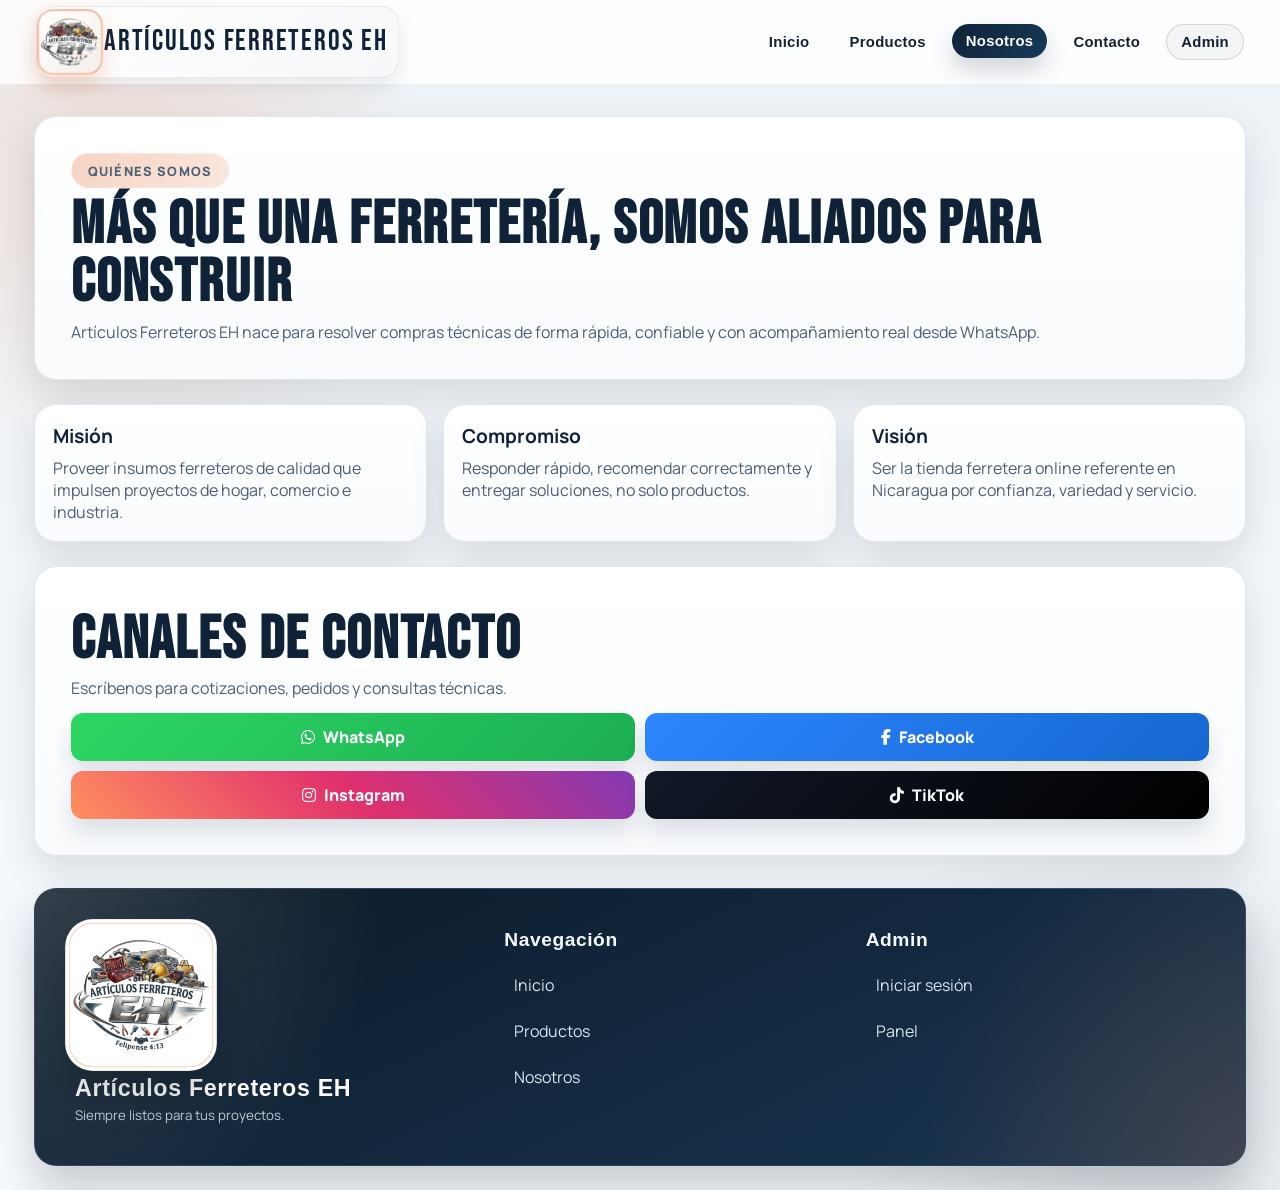
<file: nosotros.html>
<!DOCTYPE html>
<html lang="es">
<head>
  <meta charset="UTF-8">
  <meta name="viewport" content="width=device-width, initial-scale=1.0">
  <title>Nosotros | Artículos Ferreteros EH</title>
  <meta name="description" content="Conoce la misión, visión y compromiso de Artículos Ferreteros EH con sus clientes y proyectos en Nicaragua.">
  <meta name="theme-color" content="#0f2237">
  <meta property="og:title" content="Nosotros | Artículos Ferreteros EH">
  <meta property="og:description" content="Más que una ferretería, somos aliados para construir, renovar y mantener proyectos con calidad y servicio real.">
  <meta property="og:type" content="website">
  <meta property="og:url" content="https://erickh-articulos-ferreteros-eh.netlify.app/nosotros.html">
  <meta property="og:image" content="https://erickh-articulos-ferreteros-eh.netlify.app/pm_pixian_ai2.png">
  <link rel="canonical" href="https://erickh-articulos-ferreteros-eh.netlify.app/nosotros.html">
  <link rel="icon" href="./assets/logo-ferreteria-eh.png" type="image/png">
  <link rel="preconnect" href="https://fonts.googleapis.com">
  <link rel="preconnect" href="https://fonts.gstatic.com" crossorigin>
  <link href="https://fonts.googleapis.com/css2?family=Bebas+Neue&family=Manrope:wght@400;500;600;700;800&display=swap" rel="stylesheet">
  <link rel="stylesheet" href="https://cdnjs.cloudflare.com/ajax/libs/font-awesome/6.5.2/css/all.min.css">
  <link rel="stylesheet" href="./css/style.css">
</head>
<body>
  <header class="site-header" id="site-header">
    <a class="brand" href="./index.html" aria-label="Inicio Artículos Ferreteros EH">
      <img src="./pm_pixian_ai2.png" alt="Logo Artículos Ferreteros EH">
      <span>Artículos Ferreteros EH</span>
    </a>

    <button class="menu-toggle" id="menu-toggle" aria-label="Abrir menú" aria-expanded="false" aria-controls="main-nav">
      <i class="fa-solid fa-bars"></i>
    </button>

    <nav class="main-nav" id="main-nav">
      <a href="./index.html">Inicio</a>
      <a href="./index.html#productos">Productos</a>
      <a href="./nosotros.html" aria-current="page">Nosotros</a>
      <a href="#contacto">Contacto</a>
      <button id="install-app-btn" class="btn-link install-btn" type="button" hidden>Instalar app</button>
      <a href="./login.html" class="btn-link">Admin</a>
    </nav>
  </header>

  <main class="about-page">
    <section class="about-hero">
      <p class="kicker">Quiénes somos</p>
      <h1>Más que una ferretería, somos aliados para construir</h1>
      <p>
        Artículos Ferreteros EH nace para resolver compras técnicas de forma rápida,
        confiable y con acompañamiento real desde WhatsApp.
      </p>
    </section>

    <section class="about-cards">
      <article>
        <h2>Misión</h2>
        <p>Proveer insumos ferreteros de calidad que impulsen proyectos de hogar, comercio e industria.</p>
      </article>
      <article>
        <h2>Compromiso</h2>
        <p>Responder rápido, recomendar correctamente y entregar soluciones, no solo productos.</p>
      </article>
      <article>
        <h2>Visión</h2>
        <p>Ser la tienda ferretera online referente en Nicaragua por confianza, variedad y servicio.</p>
      </article>
    </section>

    <section class="contact-panel" id="contacto">
      <h2>Canales de contacto</h2>
      <p>Escríbenos para cotizaciones, pedidos y consultas técnicas.</p>
      <div class="contact-grid">
        <a id="about-wa-link" class="contact-pill whatsapp" target="_blank" rel="noopener noreferrer"><i class="fa-brands fa-whatsapp"></i> WhatsApp</a>
        <a id="about-fb-link" class="contact-pill facebook" target="_blank" rel="noopener noreferrer"><i class="fa-brands fa-facebook-f"></i> Facebook</a>
        <a id="about-ig-link" class="contact-pill instagram" target="_blank" rel="noopener noreferrer"><i class="fa-brands fa-instagram"></i> Instagram</a>
        <a id="about-tt-link" class="contact-pill tiktok" target="_blank" rel="noopener noreferrer"><i class="fa-brands fa-tiktok"></i> TikTok</a>
      </div>
    </section>
  </main>

  <footer class="site-footer">
    <div class="footer-brand">
      <img src="./pm_pixian_ai2.png" alt="Logo Artículos Ferreteros EH">
      <p>Artículos Ferreteros EH</p>
      <small>Siempre listos para tus proyectos.</small>
    </div>

    <div class="footer-links">
      <h3>Navegación</h3>
      <a href="./index.html">Inicio</a>
      <a href="./index.html#productos">Productos</a>
      <a href="./nosotros.html">Nosotros</a>
    </div>

    <div class="footer-links">
      <h3>Admin</h3>
      <a href="./login.html">Iniciar sesión</a>
      <a href="./admin.html">Panel</a>
    </div>
  </footer>

  <script type="module" src="./js/about.js"></script>
</body>
</html>
</file>
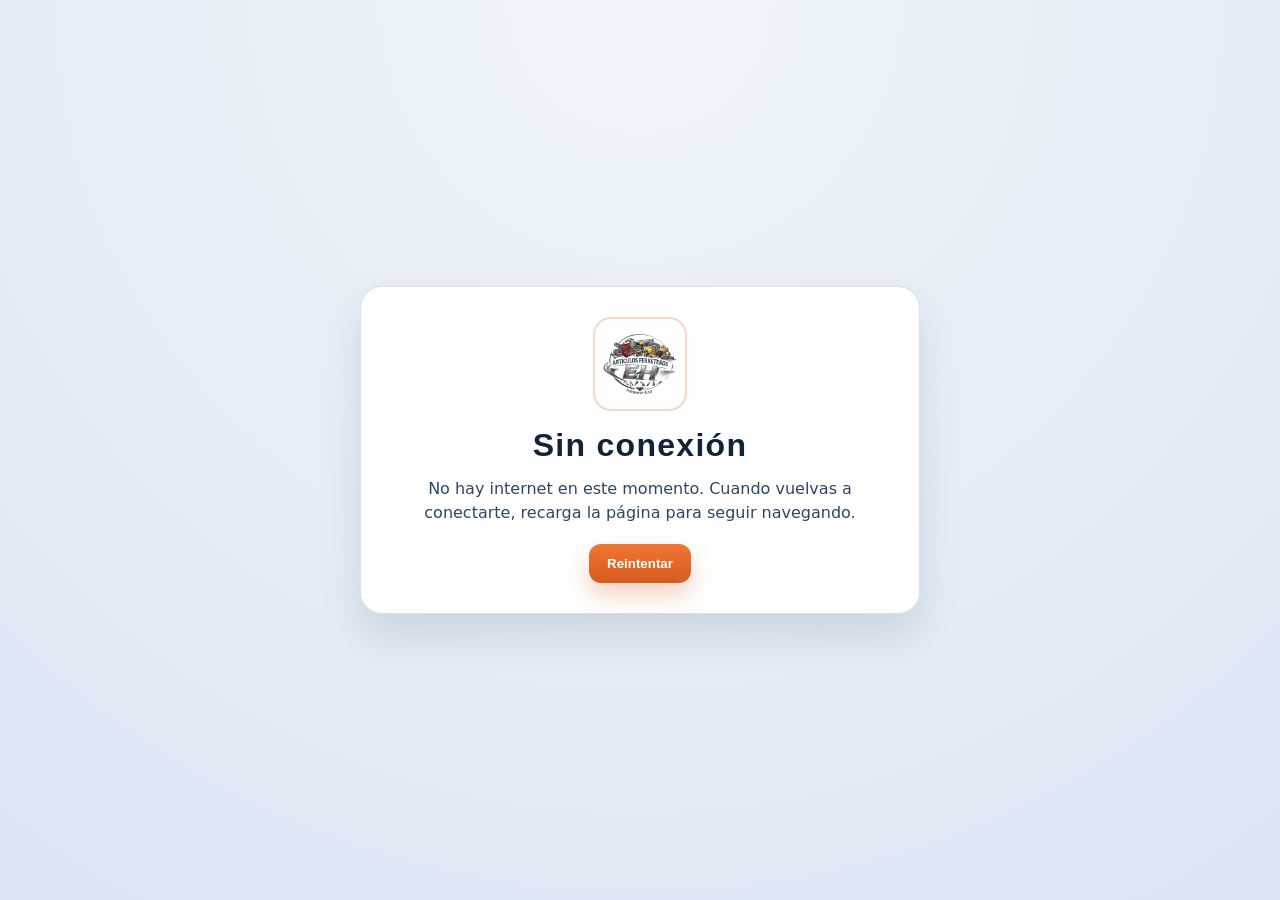
<file: offline.html>
<!DOCTYPE html>
<html lang="es">
<head>
  <meta charset="UTF-8">
  <meta name="viewport" content="width=device-width, initial-scale=1.0">
  <title>Sin conexión | Artículos Ferreteros EH</title>
  <meta name="theme-color" content="#0f2237">
  <link rel="icon" href="./assets/logo-ferreteria-eh.png" type="image/png">
  <style>
    :root {
      color-scheme: light;
    }

    * {
      box-sizing: border-box;
    }

    body {
      margin: 0;
      min-height: 100vh;
      display: grid;
      place-items: center;
      padding: 24px;
      font-family: Manrope, system-ui, sans-serif;
      background: radial-gradient(circle at top, #f0f5fb, #e4ecf6 60%, #dae5f2);
      color: #12243a;
    }

    .offline-card {
      width: min(560px, 100%);
      background: #ffffff;
      border: 1px solid #d7e1eb;
      border-radius: 22px;
      padding: clamp(18px, 3vw, 30px);
      box-shadow: 0 20px 40px rgba(18, 36, 58, 0.12);
      text-align: center;
    }

    .offline-card img {
      width: 94px;
      height: 94px;
      object-fit: contain;
      margin: 0 auto 14px;
      border-radius: 18px;
      border: 2px solid rgba(226, 97, 34, 0.26);
      padding: 6px;
      background: #fff;
    }

    h1 {
      margin: 0;
      font-size: clamp(1.5rem, 4vw, 2rem);
      line-height: 1.05;
      font-family: "Bebas Neue", Impact, sans-serif;
      letter-spacing: 0.04em;
      color: #112338;
    }

    p {
      margin: 14px 0 0;
      line-height: 1.55;
      color: #2b4764;
    }

    .retry {
      margin-top: 18px;
      border: none;
      border-radius: 12px;
      padding: 12px 18px;
      font-weight: 800;
      cursor: pointer;
      color: #fff;
      background: linear-gradient(180deg, #f07634, #d65b1f);
      box-shadow: 0 12px 24px rgba(214, 91, 31, 0.28);
    }
  </style>
</head>
<body>
  <main class="offline-card">
    <img src="./pm_pixian_ai2.png" alt="Logo Artículos Ferreteros EH">
    <h1>Sin conexión</h1>
    <p>No hay internet en este momento. Cuando vuelvas a conectarte, recarga la página para seguir navegando.</p>
    <button class="retry" type="button" onclick="location.reload()">Reintentar</button>
  </main>
</body>
</html>
</file>
<file: css/style.css>
:root {
  --bg: #edf2f7;
  --bg-strong: #e4ebf4;
  --surface: #ffffff;
  --surface-alt: #0f2237;
  --surface-alt-2: #173a59;
  --text: #142130;
  --text-soft: #4c5f75;
  --line: #dfe7ee;
  --primary: #e26122;
  --primary-dark: #bf4c16;
  --primary-soft: #fce7dc;
  --success: #1f9c64;
  --danger: #be2c2c;
  --header-height: 84px;
  --radius-xl: 30px;
  --radius-lg: 22px;
  --radius-md: 16px;
  --shadow-lg: 0 22px 52px rgba(16, 32, 48, 0.18);
  --shadow-md: 0 16px 36px rgba(16, 32, 48, 0.12);
}

* {
  box-sizing: border-box;
}

html {
  scroll-behavior: smooth;
}

html,
body {
  margin: 0;
  padding: 0;
}

body {
  min-height: 100vh;
  font-family: "Manrope", sans-serif;
  color: var(--text);
  background:
    radial-gradient(circle at 10% 15%, rgba(226, 97, 34, 0.16), transparent 20%),
    radial-gradient(circle at 90% 92%, rgba(11, 33, 52, 0.12), transparent 20%),
    linear-gradient(180deg, var(--bg) 0%, #f7fafc 100%);
  padding-top: var(--header-height);
}

a {
  color: inherit;
  text-decoration: none;
}

img {
  max-width: 100%;
  display: block;
}

.site-header {
  position: fixed;
  z-index: 40;
  top: 0;
  left: 0;
  right: 0;
  display: flex;
  align-items: center;
  justify-content: space-between;
  gap: 16px;
  height: var(--header-height);
  padding: 12px clamp(14px, 3vw, 36px);
  background: rgba(255, 255, 255, 0.82);
  backdrop-filter: blur(14px);
  border-bottom: 1px solid transparent;
  transition: border-color 0.24s ease, box-shadow 0.24s ease;
}

.site-header.is-scrolled {
  border-color: rgba(15, 34, 55, 0.1);
  box-shadow: 0 16px 32px rgba(10, 20, 33, 0.12);
}

.brand {
  display: inline-flex;
  align-items: center;
  gap: 5px;
  min-width: 0;
  padding: 6px 10px 6px 4px;
  border-radius: 18px;
  background: linear-gradient(135deg, rgba(255, 255, 255, 0.9), rgba(245, 247, 250, 0.9));
  border: 1px solid rgba(15, 34, 55, 0.08);
  box-shadow: 0 10px 20px rgba(19, 38, 59, 0.08);
}

.brand img {
  width: 58px;
  height: 58px;
  object-fit: contain;
  border-radius: 14px;
  background: linear-gradient(135deg, #fff, #f6efe9);
  border: 2px solid rgba(226, 97, 34, 0.32);
  box-shadow: 0 10px 20px rgba(226, 97, 34, 0.2);
  padding: 0;
  transform: scale(1.14);
}

.brand span {
  font-family: "Bebas Neue", sans-serif;
  font-size: clamp(1.7rem, 2.3vw, 2.5rem);
  letter-spacing: 0.06em;
  color: var(--surface-alt);
  white-space: nowrap;
}

.menu-toggle {
  display: none;
  width: 44px;
  height: 44px;
  border-radius: 12px;
  border: 1px solid var(--line);
  background: var(--surface);
  color: var(--text);
  cursor: pointer;
  box-shadow: 0 8px 18px rgba(15, 34, 55, 0.08);
}

.main-nav {
  display: flex;
  align-items: center;
  gap: 12px;
}

.main-nav a {
  font-family: "League Spartan", sans-serif;
  font-weight: 700;
  font-size: 0.93rem;
  letter-spacing: 0.02em;
  color: var(--text);
  padding: 9px 14px;
  border-radius: 999px;
  transition: background-color 0.2s ease, color 0.2s ease, transform 0.2s ease, box-shadow 0.2s ease;
}

.main-nav .install-btn {
  font-family: "League Spartan", sans-serif;
  font-weight: 700;
  font-size: 0.93rem;
  letter-spacing: 0.02em;
  color: var(--text);
  padding: 9px 14px;
  border-radius: 999px;
  border: 1px solid rgba(15, 34, 55, 0.15);
  background: rgba(15, 34, 55, 0.04);
  cursor: pointer;
  transition: background-color 0.2s ease, color 0.2s ease, transform 0.2s ease, box-shadow 0.2s ease;
}

.main-nav .install-btn:hover {
  color: #fff;
  background: linear-gradient(135deg, var(--surface-alt), var(--surface-alt-2));
  box-shadow: 0 12px 22px rgba(15, 34, 55, 0.18);
  transform: translateY(-1px);
}

.main-nav a:hover,
.main-nav a[aria-current="page"] {
  color: #fff;
  background: linear-gradient(135deg, var(--surface-alt), var(--surface-alt-2));
  box-shadow: 0 12px 22px rgba(15, 34, 55, 0.18);
  transform: translateY(-1px);
}

.btn-link {
  border: 1px solid rgba(15, 34, 55, 0.15);
  background: rgba(15, 34, 55, 0.04);
}

.hero {
  position: relative;
  width: min(96%, 1380px);
  height: clamp(540px, 76vh, 840px);
  overflow: hidden;
  background: linear-gradient(135deg, #122f48 0%, #163a58 30%, #0b2031 100%);
  margin: 18px auto 0;
  border-radius: 30px;
  box-shadow: 0 28px 52px rgba(12, 24, 37, 0.18);
  border: 1px solid rgba(255, 255, 255, 0.08);
}

.hero::after {
  content: "";
  position: absolute;
  inset: auto -12% -34% auto;
  width: clamp(220px, 30vw, 420px);
  aspect-ratio: 1;
  background: radial-gradient(circle, rgba(226, 97, 34, 0.3) 0%, rgba(226, 97, 34, 0) 70%);
  z-index: 2;
  pointer-events: none;
}

.hero-swiper {
  width: 100%;
  height: 100%;
  position: absolute;
  inset: 0;
  z-index: 1;
}

.hero-swiper img {
  width: 100%;
  height: 100%;
  object-fit: cover;
  filter: saturate(1.1) contrast(1.05);
}

.hero-overlay {
  position: absolute;
  inset: 0;
  z-index: 10;
  background:
    linear-gradient(96deg, rgba(7, 16, 29, 0.86) 0%, rgba(8, 18, 31, 0.74) 34%, rgba(8, 18, 31, 0.4) 58%, rgba(8, 18, 31, 0.16) 82%, rgba(8, 18, 31, 0.08) 100%),
    linear-gradient(135deg, rgba(226, 97, 34, 0.12), rgba(255, 255, 255, 0));
  display: flex;
  align-items: center;
  justify-content: flex-start;
  text-align: left;
  padding: 34px clamp(18px, 5vw, 74px);
}

.hero-copy {
  position: relative;
  z-index: 1;
  max-width: min(640px, 100%);
  padding: clamp(16px, 2.6vw, 28px);
  border-radius: clamp(18px, 2.2vw, 26px);
  background: linear-gradient(145deg, rgba(8, 20, 35, 0.5), rgba(8, 20, 35, 0.26));
  border: 1px solid rgba(255, 255, 255, 0.14);
  backdrop-filter: blur(3px);
  box-shadow: 0 20px 38px rgba(8, 18, 31, 0.3);
  animation: hero-reveal 560ms ease-out both;
  display: grid;
  align-content: start;
  gap: 6px;
}

.kicker {
  margin: 0 0 14px;
  display: inline-flex;
  align-items: center;
  width: fit-content;
  padding: 8px 16px 7px;
  border-radius: 999px;
  background: linear-gradient(135deg, rgba(226, 97, 34, 0.28), rgba(226, 97, 34, 0.14));
  border: 1px solid rgba(255, 255, 255, 0.28);
  letter-spacing: 0.09em;
  font-size: 0.8rem;
  text-transform: uppercase;
  font-weight: 800;
  color: #fff5f0;
  box-shadow: inset 0 1px 0 rgba(255, 255, 255, 0.08);
}

.hero-overlay h1 {
  margin: 0;
  font-family: "League Spartan", sans-serif;
  font-size: clamp(2.2rem, 4.9vw, 5rem);
  line-height: 0.88;
  letter-spacing: -0.028em;
  font-weight: 900;
  color: #fefefe;
  max-width: 15ch;
  text-transform: uppercase;
  text-wrap: balance;
  text-shadow: 0 14px 32px rgba(0, 0, 0, 0.26);
}

.hero-copy > p:not(.kicker) {
  margin: 16px 0 0;
  max-width: 48ch;
  font-family: "Manrope", sans-serif;
  font-size: clamp(1rem, 1.45vw, 1.18rem);
  line-height: 1.5;
  color: #eef4fb;
  text-wrap: pretty;
  text-shadow: 0 4px 12px rgba(0, 0, 0, 0.16);
}

.cta-btn,
.muted-btn,
.danger-btn {
  display: inline-flex;
  align-items: center;
  justify-content: center;
  width: fit-content;
  min-height: 46px;
  border-radius: 12px;
  border: none;
  cursor: pointer;
  font-weight: 800;
  font-family: inherit;
  letter-spacing: 0.02em;
  transition: transform 0.18s ease, box-shadow 0.18s ease, background-color 0.18s ease;
}

.cta-btn {
  background: linear-gradient(180deg, #f07634, #d65b1f);
  color: #fff;
  padding: 14px 22px;
  box-shadow: 0 16px 28px rgba(214, 91, 31, 0.28);
  margin-top: 22px;
  border: 1px solid rgba(255, 255, 255, 0.12);
  font-size: 0.98rem;
  text-transform: none;
  font-weight: 800;
}

#hero-whatsapp-link {
  gap: 10px;
  align-self: start;
}

#hero-whatsapp-link::before {
  content: "\f232";
  font-family: "Font Awesome 6 Brands";
  font-weight: 400;
  font-size: 1.08rem;
  line-height: 1;
}

.cta-btn:hover {
  transform: translateY(-2px);
  background: linear-gradient(180deg, #ff8746, #cf5018);
  box-shadow: 0 16px 28px rgba(214, 91, 31, 0.32);
}

.muted-btn {
  background: #e6ebf1;
  color: #16304d;
  padding: 10px 14px;
}

.danger-btn {
  background: linear-gradient(180deg, #d85f5f, #b93737);
  color: #fff;
  padding: 10px 14px;
}

.feature-strip {
  margin: 28px clamp(12px, 2.8vw, 34px) 0;
  display: grid;
  gap: 18px;
  grid-template-columns: repeat(3, minmax(0, 1fr));
  align-items: stretch;
}

.feature-strip article {
  background: linear-gradient(180deg, #ffffff 0%, #f9fbfd 100%);
  border-radius: var(--radius-md);
  border: 1px solid var(--line);
  box-shadow: var(--shadow-md);
  padding: 16px 18px;
  min-height: 88px;
  display: grid;
  grid-template-columns: auto 1fr;
  align-items: center;
  column-gap: 12px;
}

.feature-strip i {
  display: inline-grid;
  place-items: center;
  width: 40px;
  height: 40px;
  border-radius: 12px;
  background: var(--primary-soft);
  color: var(--primary-dark);
  font-size: 1.2rem;
}

.feature-strip h2 {
  margin: 0;
  font-family: "League Spartan", sans-serif;
  letter-spacing: 0.015em;
  line-height: 1.15;
  font-size: clamp(1rem, 1.15vw, 1.18rem);
  color: var(--text);
}

.products,
.about-page,
.admin-shell {
  margin: 32px clamp(12px, 2.8vw, 34px);
}

.section-head h2,
.about-hero h1,
.contact-panel h2,
.admin-topbar h1,
.auth-card h1 {
  margin: 8px 0;
  font-family: "Bebas Neue", sans-serif;
  letter-spacing: 0.03em;
  font-size: clamp(2.1rem, 4.8vw, 3.8rem);
  line-height: 0.96;
  color: var(--surface-alt);
}

.section-head p,
.about-hero p,
.contact-panel p,
.admin-topbar p,
.auth-card p {
  margin: 0;
  font-family: "Manrope", sans-serif;
  color: var(--text-soft);
}

.catalog-controls {
  margin-top: 22px;
  display: grid;
  gap: 18px;
}

.search-box {
  display: flex;
  align-items: center;
  gap: 12px;
  background: rgba(255, 255, 255, 0.95);
  border: 1px solid var(--line);
  border-radius: 16px;
  padding: 12px 16px;
  box-shadow: 0 12px 30px rgba(15, 34, 55, 0.06);
}

.search-box i {
  color: var(--primary-dark);
}

.search-box input {
  border: none;
  outline: none;
  width: 100%;
  font-size: 1rem;
  background: transparent;
  color: var(--text);
}

.search-box input::placeholder {
  color: #7b8ea6;
}

.category-filters {
  display: flex;
  flex-wrap: wrap;
  gap: 10px;
}

.filter-btn {
  border: 1px solid #d8e1ea;
  background: #f7f9fb;
  color: #20374f;
  border-radius: 999px;
  padding: 10px 14px;
  font-weight: 800;
  cursor: pointer;
  transition: all 0.2s ease;
}

.filter-btn:hover {
  border-color: rgba(226, 97, 34, 0.35);
  color: var(--primary-dark);
}

.filter-btn.active {
  background: linear-gradient(135deg, var(--surface-alt), var(--surface-alt-2));
  color: #fff;
  border-color: transparent;
  box-shadow: 0 12px 22px rgba(15, 34, 55, 0.18);
}

.product-grid {
  margin-top: 22px;
  display: grid;
  grid-template-columns: repeat(auto-fit, minmax(230px, 1fr));
  gap: 22px;
}

.product-card {
  position: relative;
  border-radius: var(--radius-lg);
  overflow: hidden;
  border: 1px solid var(--line);
  background: var(--surface);
  box-shadow: var(--shadow-md);
  display: flex;
  flex-direction: column;
  min-height: 100%;
  transition: transform 0.2s ease, box-shadow 0.2s ease;
}

.product-card:hover {
  transform: translateY(-4px);
  box-shadow: var(--shadow-lg);
}

.card-swiper,
.card-swiper .swiper-wrapper,
.card-swiper .swiper-slide {
  width: 100%;
  height: 100%;
}

.card-swiper {
  background: linear-gradient(135deg, #edf1f6, #f9fafb);
  aspect-ratio: 4 / 3;
}

.card-swiper .swiper-wrapper {
  align-items: center;
}

.card-swiper .swiper-slide {
  display: flex;
  align-items: center;
  justify-content: center;
}

.card-swiper img {
  width: 100%;
  height: 100%;
  object-fit: contain;
  object-position: center center;
  padding: 8px;
  background: linear-gradient(135deg, #f8fafc, #edf2f7);
}

.image-lightbox {
  position: fixed;
  inset: 0;
  z-index: 80;
  display: grid;
  place-items: center;
  padding: 16px;
  background: rgba(6, 12, 20, 0.82);
  backdrop-filter: blur(10px);
}

.image-lightbox[hidden] {
  display: none;
}

.image-lightbox-panel {
  position: relative;
  width: min(92vw, 980px);
  max-height: 90vh;
  display: grid;
  place-items: center;
}

.image-lightbox-img {
  width: 100%;
  max-height: 86vh;
  object-fit: contain;
  border-radius: 18px;
  background: rgba(255, 255, 255, 0.06);
  box-shadow: 0 24px 52px rgba(0, 0, 0, 0.38);
}

.image-lightbox-close {
  position: absolute;
  top: -12px;
  right: -12px;
  width: 42px;
  height: 42px;
  display: grid;
  place-items: center;
  border: none;
  border-radius: 999px;
  background: #fff;
  color: #102033;
  font-size: 1.8rem;
  line-height: 1;
  cursor: pointer;
  box-shadow: 0 14px 30px rgba(0, 0, 0, 0.25);
}

body.lightbox-open {
  overflow: hidden;
}

.swiper-pagination {
  bottom: 8px !important;
}

.swiper-pagination-bullet {
  background: rgba(255, 255, 255, 0.8);
  opacity: 0.8;
}

.swiper-pagination-bullet-active {
  background: var(--primary);
}

.image-fallback {
  width: 100%;
  height: 100%;
  display: grid;
  place-items: center;
  color: #6f7f91;
  background: linear-gradient(140deg, #dce3ea, #f9fbfd);
  font-weight: 800;
  letter-spacing: 0.04em;
}

.card-copy {
  padding: 18px 18px 16px;
  display: grid;
  gap: 10px;
  flex: 1;
}

.chip {
  margin: 0;
  width: fit-content;
  font-size: 0.72rem;
  font-weight: 800;
  text-transform: uppercase;
  letter-spacing: 0.08em;
  color: var(--primary-dark);
  background: var(--primary-soft);
  border-radius: 999px;
  padding: 6px 10px;
}

.card-copy h3 {
  margin: 0;
  font-size: 1.15rem;
  line-height: 1.3;
}

.card-copy p {
  margin: 0;
  font-family: "Manrope", sans-serif;
}

.price {
  font-size: 1.18rem;
  font-weight: 800;
  color: var(--primary-dark);
}

.description {
  color: var(--text-soft);
  line-height: 1.5;
  min-height: 44px;
  display: -webkit-box;
  line-clamp: 2;
  -webkit-line-clamp: 2;
  -webkit-box-orient: vertical;
  overflow: hidden;
}

.product-card .cta-btn {
  width: 100%;
  margin-top: auto;
}

.status-msg {
  color: #37485b;
  font-weight: 700;
  margin: 0;
  padding: 14px 16px;
  border-radius: 12px;
  background: rgba(255, 255, 255, 0.7);
  border: 1px solid var(--line);
}

.about-page {
  display: grid;
  gap: 24px;
}

.about-hero,
.about-cards article,
.contact-panel,
.auth-card,
.admin-card,
.admin-topbar {
  background: linear-gradient(180deg, #fff 0%, #f9fbfd 100%);
  border: 1px solid var(--line);
  border-radius: var(--radius-lg);
  box-shadow: var(--shadow-md);
}

.about-hero {
  padding: clamp(18px, 4vw, 36px);
}

.about-cards {
  display: grid;
  grid-template-columns: repeat(3, minmax(0, 1fr));
  gap: 16px;
}

.about-cards article {
  padding: 18px;
}

.about-cards h2 {
  margin: 0 0 8px;
  font-size: 1.2rem;
  color: var(--surface-alt);
}

.about-cards p {
  margin: 0;
  font-family: "Manrope", sans-serif;
  color: var(--text-soft);
}

.contact-panel {
  padding: clamp(18px, 4vw, 36px);
}

.contact-grid {
  margin-top: 14px;
  display: grid;
  grid-template-columns: repeat(2, minmax(0, 1fr));
  gap: 10px;
}

.contact-pill {
  min-height: 48px;
  display: inline-flex;
  align-items: center;
  justify-content: center;
  gap: 8px;
  border-radius: 12px;
  color: #fff;
  font-weight: 800;
  padding: 10px;
  box-shadow: 0 14px 22px rgba(15, 34, 55, 0.12);
}

.contact-pill.whatsapp {
  background: linear-gradient(135deg, #2dd763, #1cae53);
}

.contact-pill.facebook {
  background: linear-gradient(135deg, #2d86ff, #1667d1);
}

.contact-pill.instagram {
  background: linear-gradient(45deg, #ff905f, #e1306c, #833ab4);
}

.contact-pill.tiktok {
  background: linear-gradient(135deg, #111827, #000000);
}

.site-footer {
  margin: 30px clamp(12px, 2.8vw, 34px) 24px;
  position: relative;
  overflow: hidden;
  border: 1px solid rgba(72, 103, 136, 0.45);
  background:
    radial-gradient(circle at top left, rgba(255, 255, 255, 0.12), transparent 28%),
    radial-gradient(circle at bottom right, rgba(226, 97, 34, 0.16), transparent 26%),
    linear-gradient(155deg, #0b1825, #12263b 44%, #173451 100%);
  color: #d8e4ef;
  border-radius: var(--radius-lg);
  padding: clamp(22px, 4.4vw, 40px);
  display: grid;
  gap: 22px;
  grid-template-columns: 1.2fr 1fr 1fr;
  box-shadow: 0 24px 44px rgba(10, 20, 33, 0.2);
}

.site-footer::before {
  content: "";
  position: absolute;
  inset: 0;
  background: linear-gradient(120deg, rgba(255, 255, 255, 0.05), transparent 28%, transparent 72%, rgba(255, 255, 255, 0.05));
  pointer-events: none;
}

.footer-brand img {
  width: 132px;
  height: 132px;
  object-fit: contain;
  background: #fff;
  border-radius: 24px;
  padding: 0;
  border: 3px solid rgba(255, 255, 255, 0.2);
  box-shadow: 0 20px 34px rgba(0, 0, 0, 0.22), 0 0 0 1px rgba(226, 97, 34, 0.28) inset;
  transform: scale(1.15);
}

.footer-brand p {
  margin: 14px 0 4px;
  font-family: "League Spartan", sans-serif;
  font-weight: 900;
  font-size: 1.45rem;
  letter-spacing: 0.03em;
  color: #fff;
}

.footer-brand small {
  max-width: 28ch;
  display: block;
  color: rgba(216, 228, 239, 0.88);
  line-height: 1.45;
  font-family: "Manrope", sans-serif;
}

@keyframes hero-reveal {
  from {
    opacity: 0;
    transform: translateY(14px);
  }

  to {
    opacity: 1;
    transform: translateY(0);
  }
}

.footer-links {
  display: grid;
  align-content: start;
  gap: 10px;
  position: relative;
  z-index: 1;
}

.footer-links h3 {
  margin: 0 0 6px;
  font-family: "League Spartan", sans-serif;
  font-size: 1.2rem;
  letter-spacing: 0.03em;
  color: #f5f9ff;
}

.footer-links a {
  width: fit-content;
  color: #d8e4ef;
  padding: 7px 10px;
  border-radius: 999px;
  transition: transform 0.18s ease, background-color 0.18s ease, color 0.18s ease;
}

.footer-links a:hover {
  color: #fff;
  background: rgba(255, 255, 255, 0.08);
  transform: translateX(2px);
}

.auth-page,
.admin-page {
  padding-top: 0;
  display: grid;
  place-items: center;
  min-height: 100vh;
}

.auth-card {
  width: min(560px, 94vw);
  padding: clamp(18px, 4vw, 32px);
  display: grid;
  gap: 12px;
}

.auth-card img {
  width: 154px;
  height: 154px;
  object-fit: contain;
  padding: 0;
  border-radius: 20px;
  background: #fff;
  border: 2px solid rgba(226, 97, 34, 0.25);
  box-shadow: 0 14px 24px rgba(15, 34, 55, 0.12);
  justify-self: center;
  transform: scale(1.2);
}

.form-stack {
  display: grid;
  gap: 10px;
}

.form-stack label {
  font-weight: 700;
  color: #223852;
}

.form-stack input,
.form-stack select,
.form-stack textarea {
  width: 100%;
  min-height: 44px;
  border-radius: 12px;
  border: 1px solid #cfd7e0;
  padding: 10px 12px;
  font: inherit;
  background: #fff;
}

.form-stack textarea {
  min-height: 96px;
  resize: vertical;
}

.form-stack input:focus,
.form-stack select:focus,
.form-stack textarea:focus {
  outline: 2px solid rgba(226, 97, 34, 0.25);
  border-color: #e26122;
}

.text-link {
  color: #274466;
  font-weight: 700;
}

.admin-shell {
  width: min(1240px, 96vw);
}

.admin-topbar {
  padding: 18px;
  display: flex;
  align-items: center;
  justify-content: space-between;
  gap: 12px;
}

.admin-actions {
  display: flex;
  align-items: center;
  gap: 10px;
}

.admin-grid {
  margin-top: 16px;
  display: grid;
  gap: 16px;
  grid-template-columns: 1fr 1fr;
}

.admin-card {
  padding: 18px;
}

.admin-card h2 {
  margin-top: 0;
}

.form-buttons {
  display: flex;
  gap: 10px;
  flex-wrap: wrap;
}

.image-preview-block {
  display: grid;
  gap: 10px;
  margin-top: 4px;
  padding: 14px;
  border-radius: 16px;
  border: 1px solid rgba(15, 34, 55, 0.08);
  background: linear-gradient(180deg, #f8fbfe 0%, #eef4f9 100%);
}

.image-preview-head {
  display: grid;
  gap: 2px;
}

.image-preview-head p {
  margin: 0;
  font-family: "League Spartan", sans-serif;
  font-size: 1.05rem;
  letter-spacing: 0.03em;
  color: var(--surface-alt);
}

.image-preview-head small {
  color: var(--text-soft);
  line-height: 1.4;
}

.image-preview-grid {
  display: grid;
  grid-template-columns: repeat(auto-fit, minmax(120px, 1fr));
  gap: 10px;
}

.image-preview-empty {
  margin: 0;
  color: var(--text-soft);
  background: rgba(255, 255, 255, 0.72);
  border: 1px dashed rgba(15, 34, 55, 0.14);
  border-radius: 14px;
  padding: 14px;
}

.image-preview-item {
  margin: 0;
  display: grid;
  gap: 6px;
  padding: 8px;
  border-radius: 14px;
  background: rgba(255, 255, 255, 0.88);
  border: 1px solid rgba(15, 34, 55, 0.08);
  box-shadow: 0 10px 18px rgba(15, 34, 55, 0.06);
  position: relative;
}

.image-preview-item img {
  width: 100%;
  aspect-ratio: 1 / 1;
  object-fit: contain;
  background: linear-gradient(135deg, #f8fafc, #edf2f7);
  border-radius: 10px;
}

.image-preview-item figcaption {
  font-size: 0.75rem;
  font-weight: 800;
  color: var(--text-soft);
  line-height: 1.3;
}

.image-preview-item.new figcaption {
  color: var(--primary-dark);
}

.image-preview-item.existing figcaption {
  color: #2f5c86;
}

.image-preview-remove {
  position: absolute;
  top: 8px;
  right: 8px;
  width: 28px;
  height: 28px;
  display: grid;
  place-items: center;
  border: none;
  border-radius: 999px;
  background: rgba(15, 34, 55, 0.86);
  color: #fff;
  font-size: 1rem;
  line-height: 1;
  cursor: pointer;
  box-shadow: 0 8px 16px rgba(15, 34, 55, 0.18);
}

.image-preview-remove:hover {
  background: rgba(226, 97, 34, 0.95);
}

.admin-product-list {
  display: grid;
  gap: 10px;
}

.admin-product-item {
  border: 1px solid #d6dfe7;
  border-radius: 12px;
  padding: 10px;
  display: flex;
  justify-content: space-between;
  gap: 10px;
}

.admin-product-item h3,
.admin-product-item p,
.admin-product-item small {
  margin: 0;
}

.row-actions {
  display: flex;
  gap: 8px;
  flex-wrap: wrap;
  align-items: center;
}

@media (max-width: 1100px) {
  .main-nav {
    position: absolute;
    top: calc(100% + 8px);
    left: 12px;
    right: 12px;
    display: none;
    flex-direction: column;
    align-items: stretch;
    background: rgba(255, 255, 255, 0.98);
    border: 1px solid var(--line);
    border-radius: 14px;
    box-shadow: var(--shadow-md);
    padding: 10px;
  }

  .main-nav.is-open {
    display: flex;
  }

  .menu-toggle {
    display: inline-flex;
    align-items: center;
    justify-content: center;
  }

  .feature-strip {
    grid-template-columns: 1fr;
  }

  .site-footer,
  .admin-grid,
  .about-cards {
    grid-template-columns: 1fr;
  }
}

@media (min-width: 1024px) and (max-width: 1460px) {
  .hero {
    height: clamp(520px, 69vh, 700px);
  }

  .hero-overlay {
    padding-left: clamp(18px, 3.4vw, 46px);
    padding-right: clamp(18px, 3vw, 40px);
  }

  .hero-copy {
    max-width: min(560px, 100%);
    padding: 18px 18px 20px;
  }

  .hero-overlay h1 {
    font-size: clamp(2.3rem, 4.4vw, 4.5rem);
    max-width: 14ch;
  }

  .hero-copy > p:not(.kicker) {
    font-size: clamp(0.98rem, 1.25vw, 1.08rem);
    max-width: 44ch;
  }
}

@media (max-width: 768px) {
  :root {
    --header-height: 76px;
  }

  .brand img {
    width: 48px;
    height: 48px;
    transform: scale(1.16);
  }

  .brand span {
    font-size: 1.7rem;
  }

  .hero {
    min-height: 68vh;
    height: min(70vh, 580px);
    border-radius: 22px;
  }

  .hero-overlay {
    align-items: flex-end;
    padding: 20px 16px 16px;
    background: linear-gradient(180deg, rgba(7, 16, 30, 0.22) 0%, rgba(7, 16, 30, 0.84) 68%, rgba(7, 16, 30, 0.9) 100%);
  }

  .hero-copy {
    max-width: 100%;
    padding: 16px;
    border-radius: 18px;
    background: linear-gradient(165deg, rgba(7, 16, 30, 0.58), rgba(7, 16, 30, 0.42));
    gap: 4px;
  }

  .hero-overlay h1 {
    font-size: clamp(2.1rem, 10.4vw, 3.7rem);
    line-height: 0.88;
  }

  .hero-copy > p:not(.kicker) {
    max-width: 100%;
    font-size: 0.98rem;
    margin-top: 12px;
    line-height: 1.45;
  }

  .contact-grid {
    grid-template-columns: 1fr;
  }

  .site-footer {
    margin: 20px 12px 18px;
    padding: 20px 16px 18px;
    gap: 14px;
    border-radius: 24px;
    border: 1px solid rgba(109, 141, 175, 0.5);
    box-shadow: 0 20px 34px rgba(10, 20, 33, 0.24);
  }

  .footer-brand {
    display: grid;
    grid-template-columns: auto 1fr;
    gap: 12px;
    align-items: center;
    padding: 8px 0 10px;
    border-bottom: 1px solid rgba(255, 255, 255, 0.12);
  }

  .footer-brand img {
    grid-column: 1;
    grid-row: 1 / span 2;
    width: 128px;
    height: 128px;
    padding: 0;
    border-radius: 22px;
    transform: scale(1.18);
  }

  .footer-brand p {
    grid-column: 2;
    grid-row: 1;
    margin: 0;
    font-size: 2rem;
    line-height: 0.95;
  }

  .footer-brand small {
    grid-column: 2;
    grid-row: 2;
    margin-top: 2px;
    font-size: 0.96rem;
  }

  .footer-links {
    gap: 8px;
  }

  .footer-links h3 {
    margin-top: 2px;
    margin-bottom: 4px;
    font-size: 1.28rem;
  }

  .footer-links a {
    width: 100%;
    padding: 10px 12px;
    border-radius: 12px;
    background: rgba(255, 255, 255, 0.04);
  }

  .feature-strip article {
    grid-template-columns: auto 1fr;
    min-height: 76px;
    padding: 14px;
  }

  .admin-topbar {
    flex-direction: column;
    align-items: stretch;
    gap: 14px;
  }

  .admin-product-item {
    flex-direction: column;
    align-items: flex-start;
  }

  .image-preview-grid {
    grid-template-columns: repeat(auto-fit, minmax(100px, 1fr));
  }

  .hero-overlay {
    padding: 16px 12px 12px;
  }

  .hero-copy {
    padding: 14px;
    gap: 4px;
  }

  .hero-overlay h1 {
    font-size: clamp(1.9rem, 9.8vw, 3.4rem);
  }

  .hero-copy > p:not(.kicker) {
    font-size: 0.95rem;
    margin-top: 10px;
  }

  .feature-strip {
    gap: 12px;
  }

  .product-grid {
    gap: 16px;
    grid-template-columns: repeat(auto-fit, minmax(210px, 1fr));
  }

  .card-copy {
    padding: 16px;
  }
}

@media (max-width: 520px) {
  .admin-shell {
    width: min(100%, 100vw);
  }

  .admin-topbar {
    padding: 14px 12px;
    gap: 10px;
  }

  .admin-topbar h1 {
    font-size: clamp(1.7rem, 8vw, 2.2rem);
    line-height: 0.95;
  }

  .admin-topbar p {
    font-size: 0.92rem;
    line-height: 1.4;
  }

  .admin-actions {
    flex-direction: column;
    align-items: stretch;
  }

  .admin-actions .text-link,
  .admin-actions .danger-btn {
    width: 100%;
    justify-content: center;
  }

  .admin-card {
    padding: 14px;
  }

  .image-preview-block {
    padding: 12px;
  }

  .image-preview-grid {
    grid-template-columns: repeat(auto-fit, minmax(92px, 1fr));
  }

  .image-preview-remove {
    width: 26px;
    height: 26px;
  }
}

@media (max-width: 480px) {
  .brand {
    gap: 4px;
    padding: 4px 8px 4px 2px;
    max-width: calc(100vw - 72px);
  }

  .brand img {
    padding: 0;
    transform: scale(1.18);
  }

  .brand span {
    font-size: clamp(1rem, 4.8vw, 1.28rem);
    line-height: 1;
    letter-spacing: 0.02em;
    white-space: nowrap;
    overflow: hidden;
    text-overflow: ellipsis;
    min-width: 0;
    max-width: calc(100vw - 150px);
  }

  .feature-strip article,
  .card-copy {
    padding: 14px;
  }

  .feature-strip article {
    min-height: 66px;
    padding: 12px;
    column-gap: 10px;
  }

  .feature-strip i {
    width: 34px;
    height: 34px;
    font-size: 1rem;
  }

  .feature-strip h2 {
    font-size: 0.95rem;
  }

  .product-grid {
    grid-template-columns: 1fr;
    gap: 16px;
  }

  .card-swiper,
  .card-swiper .swiper-wrapper,
  .card-swiper .swiper-slide {
    height: 100%;
  }

  .card-swiper img {
    padding: 6px;
  }

  .hero {
    width: calc(100% - 16px);
    margin-top: 12px;
    border-radius: 18px;
    height: min(60vh, 520px);
  }

  .hero-overlay {
    align-items: flex-end;
  }

  .hero-copy {
    width: 100%;
    max-width: 100%;
  }

  .hero-overlay h1 {
    font-size: clamp(1.8rem, 10vw, 3rem);
    max-width: 100%;
  }

  .hero-copy > p:not(.kicker) {
    font-size: 0.92rem;
    line-height: 1.4;
  }

  .cta-btn {
    min-height: 42px;
    padding: 12px 16px;
  }

  .image-lightbox-panel {
    width: min(94vw, 420px);
    max-height: 82vh;
  }

  .image-lightbox {
    padding: 10px;
  }

  .image-lightbox-img {
    max-height: 74vh;
    border-radius: 14px;
  }

  .image-lightbox-close {
    top: 10px;
    right: 10px;
    width: 34px;
    height: 34px;
    font-size: 1.5rem;
  }

  .site-footer {
    margin: 16px 10px 16px;
    padding: 18px 14px 16px;
    grid-template-columns: 1fr;
    gap: 16px;
  }

  .footer-brand {
    grid-template-columns: auto 1fr;
    justify-items: stretch;
    align-items: center;
    gap: 12px;
    padding-bottom: 14px;
  }

  .footer-brand img {
    grid-column: 1;
    grid-row: 1 / span 2;
    width: 126px;
    height: 126px;
    padding: 0;
    margin-bottom: 0;
    transform: scale(1.08);
  }

  .footer-brand p {
    grid-column: 2;
    grid-row: 1;
    font-size: 1.9rem;
    margin: 0 0 6px;
    line-height: 0.98;
  }

  .footer-brand small {
    grid-column: 2;
    grid-row: 2;
    margin-top: 0;
  }

  .footer-links a {
    width: 100%;
    padding: 9px 10px;
  }

  .auth-card img {
    width: 164px;
    height: 164px;
    transform: scale(1.2);
  }

  #hero-whatsapp-link {
    width: 100%;
    justify-content: center;
    margin-top: 16px;
  }

  .admin-shell,
  .products,
  .about-page {
    margin-left: 12px;
    margin-right: 12px;
  }
}

@media (max-width: 360px) {
  .site-header {
    padding: 8px 8px;
    gap: 6px;
  }

  .brand {
    max-width: calc(100vw - 60px);
    gap: 6px;
    padding: 3px 6px 3px 3px;
  }

  .brand img {
    width: 40px;
    height: 40px;
    padding: 3px;
    border-radius: 11px;
  }

  .brand span {
    font-size: clamp(0.88rem, 4.1vw, 1.06rem);
    white-space: nowrap;
    overflow: hidden;
    text-overflow: ellipsis;
    min-width: 0;
    max-width: calc(100vw - 138px);
  }

  .menu-toggle {
    width: 38px;
    height: 38px;
    border-radius: 10px;
  }

  .hero {
    width: calc(100% - 8px);
    margin-top: 8px;
    height: min(56vh, 480px);
    border-radius: 14px;
  }

  .hero-overlay {
    padding: 10px 8px 8px;
  }

  .hero-copy {
    padding: 12px;
    border-radius: 14px;
  }

  .hero-overlay h1 {
    font-size: clamp(1.55rem, 9.2vw, 2.5rem);
    line-height: 0.9;
  }

  .hero-copy > p:not(.kicker) {
    font-size: 0.88rem;
    margin-top: 8px;
  }

  .cta-btn {
    min-height: 40px;
    padding: 10px 14px;
    font-size: 0.92rem;
  }

  .site-footer {
    padding: 16px 12px;
  }

  .footer-brand {
    grid-template-columns: auto 1fr;
    align-items: center;
    gap: 10px;
  }

  .footer-brand img {
    grid-column: 1;
    grid-row: 1 / span 2;
    width: 108px;
    height: 108px;
    transform: none;
    margin-bottom: 0;
  }

  .footer-brand p {
    grid-column: 2;
    grid-row: 1;
    font-size: 1.72rem;
    margin: 0 0 6px;
    line-height: 1;
  }

  .footer-brand small {
    grid-column: 2;
    grid-row: 2;
    font-size: 0.94rem;
    line-height: 1.35;
  }

  .image-lightbox {
    padding: 8px;
  }

  .image-lightbox-panel {
    width: min(96vw, 340px);
    max-height: 78vh;
  }

  .image-lightbox-img {
    max-height: 70vh;
    border-radius: 12px;
  }

  .image-lightbox-close {
    top: 8px;
    right: 8px;
    width: 32px;
    height: 32px;
    font-size: 1.35rem;
  }
}

@media (max-width: 320px) {
  .site-header {
    padding: 8px 6px;
    gap: 6px;
  }

  .brand {
    max-width: calc(100vw - 56px);
    gap: 5px;
    padding: 3px 5px 3px 3px;
  }

  .brand img {
    width: 36px;
    height: 36px;
    padding: 3px;
    border-radius: 10px;
  }

  .brand span {
    font-size: 0.84rem;
    line-height: 1;
    letter-spacing: 0.01em;
    white-space: nowrap;
    overflow: hidden;
    text-overflow: ellipsis;
    min-width: 0;
    max-width: calc(100vw - 132px);
  }

  .menu-toggle {
    width: 36px;
    height: 36px;
    border-radius: 10px;
  }

  .hero {
    height: min(52vh, 440px);
  }

  .hero-overlay h1 {
    font-size: clamp(1.4rem, 8.4vw, 2.15rem);
  }

  .hero-copy > p:not(.kicker) {
    font-size: 0.84rem;
    line-height: 1.35;
  }

  .footer-brand {
    grid-template-columns: auto 1fr;
    align-items: center;
    gap: 8px;
  }

  .footer-brand img {
    grid-column: 1;
    grid-row: 1 / span 2;
    width: 96px;
    height: 96px;
    margin-bottom: 0;
  }

  .footer-brand p {
    grid-column: 2;
    grid-row: 1;
    font-size: 1.55rem;
    margin: 0 0 4px;
  }

  .footer-brand small {
    grid-column: 2;
    grid-row: 2;
    font-size: 0.9rem;
  }

  .image-lightbox-panel {
    width: min(98vw, 300px);
    max-height: 74vh;
  }

  .image-lightbox-img {
    max-height: 66vh;
  }
}
</file>
